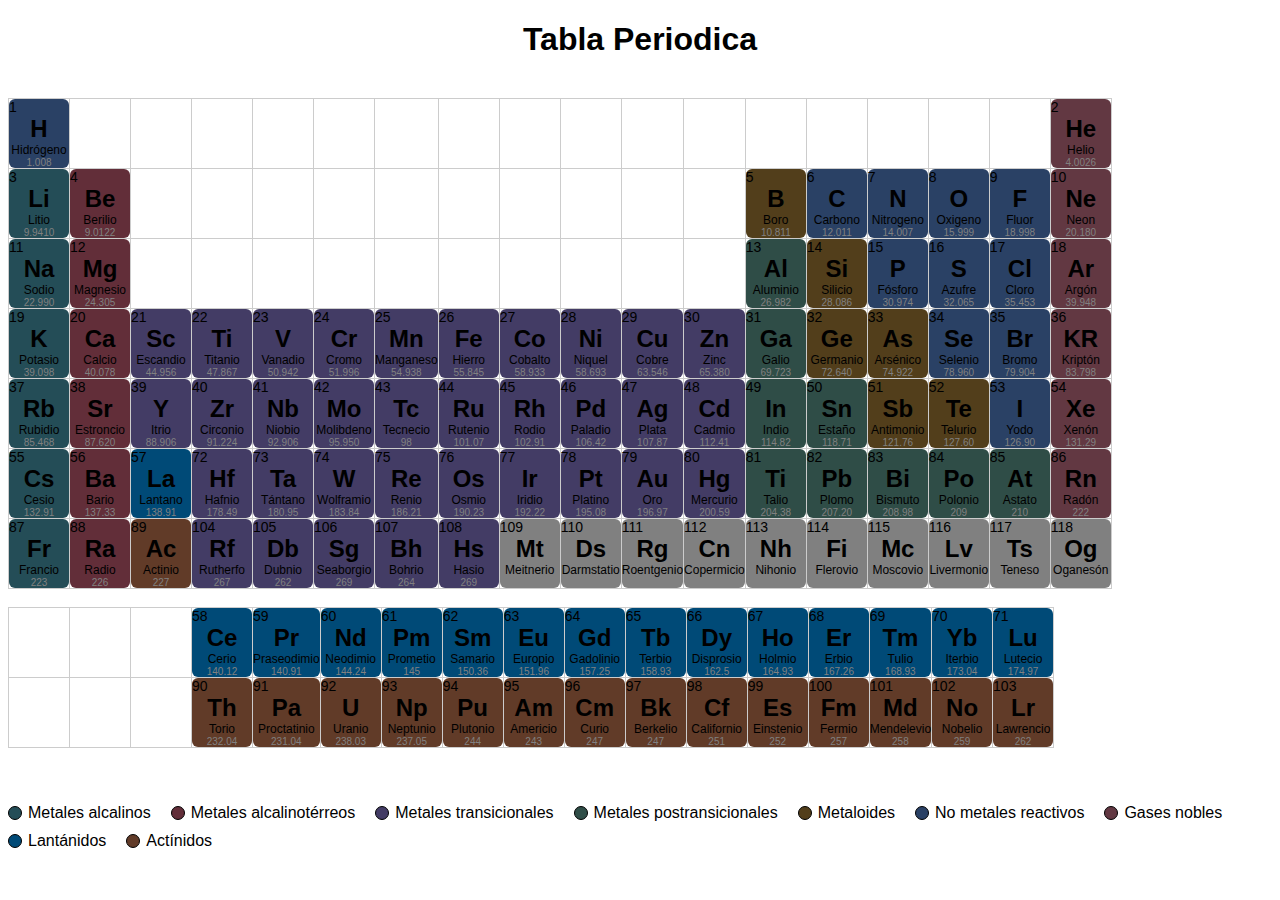
<file: tabla_periodica/tabla_periodica.html>
<!DOCTYPE html>
<html lang="en">

<head>
    <meta charset="UTF-8">
    <meta name="viewport" content="width=device-width, initial-scale=1.0">
    <title>Tabla Periodica</title>
    <link rel="stylesheet" href="style.css">

    <h1>Tabla Periodica</h1>
</head>

<body>
    <table>
        <tr>
            <td>
                <div class="elemento noreactivos">
                    <span class="numero">1</span>
                    <span class="simbolo">H</span>
                    <span class="nombre">Hidrógeno</span>
                    <span class="peso">1.008</span>
                </div>
            </td>
            <td></td>
            <td></td>
            <td></td>
            <td></td>
            <td></td>
            <td></td>
            <td></td>
            <td></td>
            <td></td>
            <td></td>
            <td></td>
            <td></td>
            <td></td>
            <td></td>
            <td></td>
            <td></td>
            <td>
                <div class="elemento gases">
                    <span class="numero">2</span>
                    <span class="simbolo">He</span>
                    <span class="nombre">Helio</span>
                    <span class="peso">4.0026</span>
                </div>
            </td>
        </tr>
        <tr>
            <td>
                <div class="elemento metales_alcalinos">
                    <span class="numero">3</span>
                    <span class="simbolo">Li</span>
                    <span class="nombre">Litio</span>
                    <span class="peso">9.9410</span>
                </div>
            </td>
            <td>
                <div class="elemento alcalinoterreos">
                    <span class="numero">4</span>
                    <span class="simbolo">Be</span>
                    <span class="nombre">Berilio</span>
                    <span class="peso">9.0122</span>
                </div>
            </td>
            <td></td>
            <td></td>
            <td></td>
            <td></td>
            <td></td>
            <td></td>
            <td></td>
            <td></td>
            <td></td>
            <td></td>
            <td>
                <div class="elemento metaloides">
                    <span class="numero">5</span>
                    <span class="simbolo">B</span>
                    <span class="nombre">Boro</span>
                    <span class="peso">10.811</span>
                </div>
            </td>
            <td>
                <div class="elemento noreactivos">
                    <span class="numero">6</span>
                    <span class="simbolo">C</span>
                    <span class="nombre">Carbono</span>
                    <span class="peso">12.011</span>
                </div>
            </td>
            <td>
                <div class="elemento noreactivos">
                    <span class="numero">7</span>
                    <span class="simbolo">N</span>
                    <span class="nombre">Nitrogeno</span>
                    <span class="peso">14.007</span>
                </div>
            </td>
            <td>
                <div class="elemento noreactivos">
                    <span class="numero">8</span>
                    <span class="simbolo">O</span>
                    <span class="nombre">Oxigeno</span>
                    <span class="peso">15.999</span>
                </div>
            </td>
            <td>
                <div class="elemento noreactivos">
                    <span class="numero">9</span>
                    <span class="simbolo">F</span>
                    <span class="nombre">Fluor</span>
                    <span class="peso">18.998</span>
                </div>
            </td>
            <td>
                <div class="elemento gases">
                    <span class="numero">10</span>
                    <span class="simbolo">Ne</span>
                    <span class="nombre">Neon</span>
                    <span class="peso">20.180</span>
                </div>
            </td>
        </tr>
        <tr>
            <td>
                <div class="elemento metales_alcalinos">
                    <span class="numero">11</span>
                    <span class="simbolo">Na</span>
                    <span class="nombre">Sodio</span>
                    <span class="peso">22.990</span>
                </div>
            </td>
            <td>
                <div class="elemento alcalinoterreos">
                    <span class="numero">12</span>
                    <span class="simbolo">Mg</span>
                    <span class="nombre">Magnesio</span>
                    <span class="peso">24.305</span>
            </td>
            <td></td>
            <td></td>
            <td></td>
            <td></td>
            <td></td>
            <td></td>
            <td></td>
            <td></td>
            <td></td>
            <td></td>
            <td>
                <div class="elemento prosta">
                    <span class="numero">13</span>
                    <span class="simbolo">Al</span>
                    <span class="nombre">Aluminio</span>
                    <span class="peso">26.982</span>
                </div>
            </td>
            <td>
                <div class="elemento metaloides">
                    <span class="numero">14</span>
                    <span class="simbolo">Si</span>
                    <span class="nombre">Silicio</span>
                    <span class="peso">28.086</span>
                </div>
            </td>
            <td>
                <div class="elemento noreactivos">
                    <span class="numero">15</span>
                    <span class="simbolo">P</span>
                    <span class="nombre">Fósforo</span>
                    <span class="peso">30.974</span>
                </div>
            </td>
            <td>
                <div class="elemento noreactivos">
                    <span class="numero">16</span>
                    <span class="simbolo">S</span>
                    <span class="nombre">Azufre</span>
                    <span class="peso">32.065</span>
                </div>
            </td>
            <td>
                <div class="elemento noreactivos">
                    <span class="numero">17</span>
                    <span class="simbolo">Cl</span>
                    <span class="nombre">Cloro</span>
                    <span class="peso">35.453</span>
                </div>
            </td>
            <td>
                <div class="elemento gases">
                    <span class="numero">18</span>
                    <span class="simbolo">Ar</span>
                    <span class="nombre">Argón</span>
                    <span class="peso">39.948</span>
                </div>
            </td>
        </tr>
        <tr>
            <td>
                <div class="elemento metales_alcalinos">
                    <span class="numero">19</span>
                    <span class="simbolo">K</span>
                    <span class="nombre">Potasio</span>
                    <span class="peso">39.098</span>
                </div>
            </td>
            <td>
                <div class="elemento alcalinoterreos">
                    <span class="numero">20</span>
                    <span class="simbolo">Ca</span>
                    <span class="nombre">Calcio</span>
                    <span class="peso">40.078</span>
                </div>
            </td>
            <td>
                <div class="elemento tradicional">
                    <span class="numero">21</span>
                    <span class="simbolo">Sc</span>
                    <span class="nombre">Escandio</span>
                    <span class="peso">44.956</span>
                </div>
            </td>
            <td>
                <div class="elemento tradicional">
                    <span class="numero">22</span>
                    <span class="simbolo">Ti</span>
                    <span class="nombre">Titanio</span>
                    <span class="peso">47.867</span>
                </div>
            </td>
            <td>
                <div class="elemento tradicional">
                    <span class="numero">23</span>
                    <span class="simbolo">V</span>
                    <span class="nombre">Vanadio</span>
                    <span class="peso">50.942</span>
                </div>
            </td>
            <td>
                <div class="elemento tradicional">
                    <span class="numero">24</span>
                    <span class="simbolo">Cr</span>
                    <span class="nombre">Cromo</span>
                    <span class="peso">51.996</span>
            </td>
            <td>
                <div class="elemento tradicional">
                    <span class="numero">25</span>
                    <span class="simbolo">Mn</span>
                    <span class="nombre">Manganeso</span>
                    <span class="peso">54.938</span>
                </div>
            </td>
            <td>
                <div class="elemento tradicional">
                    <span class="numero">26</span>
                    <span class="simbolo">Fe</span>
                    <span class="nombre">Hierro</span>
                    <span class="peso">55.845</span>
                </div>
            </td>
            <td>
                <div class="elemento tradicional">
                    <span class="numero">27</span>
                    <span class="simbolo">Co</span>
                    <span class="nombre">Cobalto</span>
                    <span class="peso">58.933</span>
                </div>
            </td>
            <td>
                <div class="elemento tradicional">
                    <span class="numero">28</span>
                    <span class="simbolo">Ni</span>
                    <span class="nombre">Niquel</span>
                    <span class="peso">58.693</span>
                </div>
            </td>
            <td>
                <div class="elemento tradicional">
                    <span class="numero">29</span>
                    <span class="simbolo">Cu</span>
                    <span class="nombre">Cobre</span>
                    <span class="peso">63.546</span>
                </div>
            </td>
            <td>
                <div class="elemento tradicional">
                    <span class="numero">30</span>
                    <span class="simbolo">Zn</span>
                    <span class="nombre">Zinc</span>
                    <span class="peso">65.380</span>
                </div>
            </td>
            <td>
                <div class="elemento prosta">
                    <span class="numero">31</span>
                    <span class="simbolo">Ga</span>
                    <span class="nombre">Galio</span>
                    <span class="peso">69.723</span>
                </div>
            </td>
            <td>
                <div class="elemento metaloides">
                    <span class="numero">32</span>
                    <span class="simbolo">Ge</span>
                    <span class="nombre">Germanio</span>
                    <span class="peso">72.640</span>
                </div>
            </td>
            <td>
                <div class="elemento metaloides">
                    <span class="numero">33</span>
                    <span class="simbolo">As</span>
                    <span class="nombre">Arsénico</span>
                    <span class="peso">74.922</span>
                </div>
            </td>
            <td>
                <div class="elemento noreactivos">
                    <span class="numero">34</span>
                    <span class="simbolo">Se</span>
                    <span class="nombre">Selenio</span>
                    <span class="peso">78.960</span>
                </div>
            </td>
            <td>
                <div class="elemento noreactivos">
                    <span class="numero">35</span>
                    <span class="simbolo">Br</span>
                    <span class="nombre">Bromo</span>
                    <span class="peso">79.904</span>
                </div>
            </td>
            <td>
                <div class="elemento gases">
                    <span class="numero">36</span>
                    <span class="simbolo">KR</span>
                    <span class="nombre">Kriptón</span>
                    <span class="peso">83.798</span>
                </div>
            </td>
        </tr>
        <tr>
            <td>
                <div class="elemento metales_alcalinos">
                    <span class="numero">37</span>
                    <span class="simbolo">Rb</span>
                    <span class="nombre">Rubidio</span>
                    <span class="peso">85.468</span>
                </div>
            </td>
            <td>
                <div class="elemento alcalinoterreos">
                    <span class="numero">38</span>
                    <span class="simbolo">Sr</span>
                    <span class="nombre">Estroncio</span>
                    <span class="peso">87.620</span>
                </div>
            </td>
            <td>
                <div class="elemento tradicional">
                    <span class="numero">39</span>
                    <span class="simbolo">Y</span>
                    <span class="nombre">Itrio</span>
                    <span class="peso">88.906</span>
                </div>
            </td>
            <td>
                <div class="elemento tradicional">
                    <span class="numero">40</span>
                    <span class="simbolo">Zr</span>
                    <span class="nombre">Circonio</span>
                    <span class="peso">91.224</span>
                </div>
            </td>
            <td>
                <div class="elemento tradicional">
                    <span class="numero">41</span>
                    <span class="simbolo">Nb</span>
                    <span class="nombre">Niobio</span>
                    <span class="peso">92.906</span>
                </div>
            </td>
            <td>
                <div class="elemento tradicional">
                    <span class="numero">42</span>
                    <span class="simbolo">Mo</span>
                    <span class="nombre">Molibdeno</span>
                    <span class="peso">95.950</span>
                </div>
            </td>
            <td>
                <div class="elemento tradicional">
                    <span class="numero">43</span>
                    <span class="simbolo">Tc</span>
                    <span class="nombre">Tecnecio</span>
                    <span class="peso">98</span>
                </div>
            </td>
            <td>
                <div class="elemento tradicional">
                    <span class="numero">44</span>
                    <span class="simbolo">Ru</span>
                    <span class="nombre">Rutenio</span>
                    <span class="peso">101.07</span>
                </div>
            </td>
            <td>
                <div class="elemento tradicional">
                    <span class="numero">45</span>
                    <span class="simbolo">Rh</span>
                    <span class="nombre">Rodio</span>
                    <span class="peso">102.91</span>
                </div>
            </td>
            <td>
                <div class="elemento tradicional">
                    <span class="numero">46</span>
                    <span class="simbolo">Pd</span>
                    <span class="nombre">Paladio</span>
                    <span class="peso">106.42</span>
                </div>
            </td>
            <td>
                <div class="elemento tradicional">
                    <span class="numero">47</span>
                    <span class="simbolo">Ag</span>
                    <span class="nombre">Plata</span>
                    <span class="peso">107.87</span>
                </div>
            </td>
            <td>
                <div class="elemento tradicional">
                    <span class="numero">48</span>
                    <span class="simbolo">Cd</span>
                    <span class="nombre">Cadmio</span>
                    <span class="peso">112.41</span>
                </div>
            </td>
            <td>
                <div class="elemento prosta">
                    <span class="numero">49</span>
                    <span class="simbolo">In</span>
                    <span class="nombre">Indio</span>
                    <span class="peso">114.82</span>
                </div>
            </td>
            <td>
                <div class="elemento prosta">
                    <span class="numero">50</span>
                    <span class="simbolo">Sn</span>
                    <span class="nombre">Estaño</span>
                    <span class="peso">118.71</span>
                </div>
            </td>
            <td>
                <div class="elemento metaloides">
                    <span class="numero">51</span>
                    <span class="simbolo">Sb</span>
                    <span class="nombre">Antimonio</span>
                    <span class="peso">121.76</span>
                </div>
            </td>
            <td>
                <div class="elemento metaloides">
                    <span class="numero">52</span>
                    <span class="simbolo">Te</span>
                    <span class="nombre">Telurio</span>
                    <span class="peso">127.60</span>
                </div>
            </td>
            <td>
                <div class="elemento noreactivos">
                    <span class="numero">53</span>
                    <span class="simbolo">I</span>
                    <span class="nombre">Yodo</span>
                    <span class="peso">126.90</span>
                </div>
            </td>
            <td>
                <div class="elemento gases">
                    <span class="numero">54</span>
                    <span class="simbolo">Xe</span>
                    <span class="nombre">Xenón</span>
                    <span class="peso">131.29</span>
                </div>
            </td>
        </tr>
        <tr>
            <td>
                <div class="elemento metales_alcalinos">
                    <span class="numero">55</span>
                    <span class="simbolo">Cs</span>
                    <span class="nombre">Cesio</span>
                    <span class="peso">132.91</span>
                </div>
            </td>
            <td>
                <div class="elemento alcalinoterreos">
                    <span class="numero">56</span>
                    <span class="simbolo">Ba</span>
                    <span class="nombre">Bario</span>
                    <span class="peso">137.33</span>
                </div>
            </td>
            <td>
                <div class="elemento lantanidos">
                    <span class="numero">57</span>
                    <span class="simbolo">La</span>
                    <span class="nombre">Lantano</span>
                    <span class="peso">138.91</span>
                </div>
            </td>
            <td>
                <div class="elemento tradicional">
                    <span class="numero">72</span>
                    <span class="simbolo">Hf</span>
                    <span class="nombre">Hafnio</span>
                    <span class="peso">178.49</span>
                </div>
            </td>
            <td>
                <div class="elemento tradicional">
                    <span class="numero">73</span>
                    <span class="simbolo">Ta</span>
                    <span class="nombre">Tántano</span>
                    <span class="peso">180.95</span>
                </div>
            </td>
            <td>
                <div class="elemento tradicional">
                    <span class="numero">74</span>
                    <span class="simbolo">W</span>
                    <span class="nombre">Wolframio</span>
                    <span class="peso">183.84</span>
                </div>
            </td>
            <td>
                <div class="elemento tradicional">
                    <span class="numero">75</span>
                    <span class="simbolo">Re</span>
                    <span class="nombre">Renio</span>
                    <span class="peso">186.21</span>
                </div>
            </td>
            <td>
                <div class="elemento tradicional">
                    <span class="numero">76</span>
                    <span class="simbolo">Os</span>
                    <span class="nombre">Osmio</span>
                    <span class="peso">190.23</span>
                </div>
            </td>
            <td>
                <div class="elemento tradicional">
                    <span class="numero">77</span>
                    <span class="simbolo">Ir</span>
                    <span class="nombre">Iridio</span>
                    <span class="peso">192.22</span>
                </div>
            </td>
            <td>
                <div class="elemento tradicional">
                    <span class="numero">78</span>
                    <span class="simbolo">Pt</span>
                    <span class="nombre">Platino</span>
                    <span class="peso">195.08</span>
                </div>
            </td>
            <td>
                <div class="elemento tradicional">
                    <span class="numero">79</span>
                    <span class="simbolo">Au</span>
                    <span class="nombre">Oro</span>
                    <span class="peso">196.97</span>
                </div>
            </td>
            <td>
                <div class="elemento tradicional">
                    <span class="numero">80</span>
                    <span class="simbolo">Hg</span>
                    <span class="nombre">Mercurio</span>
                    <span class="peso">200.59</span>
                </div>
            </td>
            <td>
                <div class="elemento prosta">
                    <span class="numero">81</span>
                    <span class="simbolo">Ti</span>
                    <span class="nombre">Talio</span>
                    <span class="peso">204.38</span>
                </div>
            </td>
            <td>
                <div class="elemento prosta">
                    <span class="numero">82</span>
                    <span class="simbolo">Pb</span>
                    <span class="nombre">Plomo</span>
                    <span class="peso">207.20</span>
                </div>
            </td>
            <td>
                <div class="elemento prosta">
                    <span class="numero">83</span>
                    <span class="simbolo">Bi</span>
                    <span class="nombre">Bismuto</span>
                    <span class="peso">208.98</span>
                </div>
            </td>
            <td>
                <div class="elemento prosta">
                    <span class="numero">84</span>
                    <span class="simbolo">Po</span>
                    <span class="nombre">Polonio</span>
                    <span class="peso">209</span>
                </div>
            </td>
            <td>
                <div class="elemento prosta">
                    <span class="numero">85</span>
                    <span class="simbolo">At</span>
                    <span class="nombre">Astato</span>
                    <span class="peso">210</span>
                </div>
            </td>
            <td>
                <div class="elemento gases">
                    <span class="numero">86</span>
                    <span class="simbolo">Rn</span>
                    <span class="nombre">Radón</span>
                    <span class="peso">222</span>
                </div>
            </td>
        </tr>
        <tr>
            <td>
                <div class="elemento metales_alcalinos">
                    <span class="numero">87</span>
                    <span class="simbolo">Fr</span>
                    <span class="nombre">Francio</span>
                    <span class="peso">223</span>
                </div>
            </td>
            <td>
                <div class="elemento alcalinoterreos">
                    <span class="numero">88</span>
                    <span class="simbolo">Ra</span>
                    <span class="nombre">Radio</span>
                    <span class="peso">226</span>
                </div>
            </td>
            <td>
                <div class="elemento actinoides">
                    <span class="numero">89</span>
                    <span class="simbolo">Ac</span>
                    <span class="nombre">Actinio</span>
                    <span class="peso">227</span>
                </div>
            </td>
            <td>
                <div class="elemento tradicional">
                    <span class="numero">104</span>
                    <span class="simbolo">Rf</span>
                    <span class="nombre">Rutherfo</span>
                    <span class="peso">267</span>
                </div>
            </td>
            <td>
                <div class="elemento tradicional">
                    <span class="numero">105</span>
                    <span class="simbolo">Db</span>
                    <span class="nombre">Dubnio</span>
                    <span class="peso">262</span>
                </div>
            </td>
            <td>
                <div class="elemento tradicional">
                    <span class="numero">106</span>
                    <span class="simbolo">Sg</span>
                    <span class="nombre">Seaborgio</span>
                    <span class="peso">269</span>
                </div>
            </td>
            <td>
                <div class="elemento tradicional">
                    <span class="numero">107</span>
                    <span class="simbolo">Bh</span>
                    <span class="nombre">Bohrio</span>
                    <span class="peso">264</span>
                </div>
            </td>
            <td>
                <div class="elemento tradicional">
                    <span class="numero">108</span>
                    <span class="simbolo">Hs</span>
                    <span class="nombre">Hasio</span>
                    <span class="peso">269</span>
                </div>
            </td>
            <td>
                <div class="elemento desconocido">
                    <span class="numero">109</span>
                    <span class="simbolo">Mt</span>
                    <span class="nombre">Meitnerio</span>
                    <span class="peso">278</span>
                </div>
            </td>
            <td>
                <div class="elemento desconocido">
                    <span class="numero">110</span>
                    <span class="simbolo">Ds</span>
                    <span class="nombre">Darmstatio</span>
                    <span class="peso">281</span>
                </div>
            </td>
            <td>
                <div class="elemento desconocido">
                    <span class="numero">111</span>
                    <span class="simbolo">Rg</span>
                    <span class="nombre">Roentgenio</span>
                    <span class="peso">282</span>
                </div>
            </td>
            <td>
                <div class="elemento desconocido">
                    <span class="numero">112</span>
                    <span class="simbolo">Cn</span>
                    <span class="nombre">Copermicio</span>
                    <span class="peso">285</span>
                </div>
            </td>
            <td>
                <div class="elemento desconocido">
                    <span class="numero">113</span>
                    <span class="simbolo">Nh</span>
                    <span class="nombre">Nihonio</span>
                    <span class="peso">286</span>
                </div>
            </td>
            <td>
                <div class="elemento desconocido">
                    <span class="numero">114</span>
                    <span class="simbolo">Fi</span>
                    <span class="nombre">Flerovio</span>
                    <span class="peso">289</span>
                </div>
            </td>
            <td>
                <div class="elemento desconocido">
                    <span class="numero">115</span>
                    <span class="simbolo">Mc</span>
                    <span class="nombre">Moscovio</span>
                    <span class="peso">289</span>
                </div>
            </td>
            <td>
                <div class="elemento desconocido">
                    <span class="numero">116</span>
                    <span class="simbolo">Lv</span>
                    <span class="nombre">Livermonio</span>
                    <span class="peso">293</span>
                </div>
            </td>
            <td>
                <div class="elemento desconocido">
                    <span class="numero">117</span>
                    <span class="simbolo">Ts</span>
                    <span class="nombre">Teneso</span>
                    <span class="peso">294</span>
                </div>
            </td>
            <td>
                <div class="elemento desconocido">
                    <span class="numero">118</span>
                    <span class="simbolo">Og</span>
                    <span class="nombre">Oganesón</span>
                    <span class="peso">294</span>
                </div>
            </td>
        </tr>
        <br>
    </table>

    <table>
        <br>
        <tr>
            <td></td>
            <td></td>
            <td></td>
            <td>
                <div class="elemento lantanidos">
                    <span class="numero">58</span>
                    <span class="simbolo">Ce</span>
                    <span class="nombre">Cerio</span>
                    <span class="peso">140.12</span>
                </div>
            </td>
            <td>
                <div class="elemento lantanidos">
                    <span class="numero">59</span>
                    <span class="simbolo">Pr</span>
                    <span class="nombre">Praseodimio</span>
                    <span class="peso">140.91</span>
                </div>
            </td>
            <td>
                <div class="elemento lantanidos">
                    <span class="numero">60</span>
                    <span class="simbolo">Nd</span>
                    <span class="nombre">Neodimio</span>
                    <span class="peso">144.24</span>
                </div>
            </td>
            <td>
                <div class="elemento lantanidos">
                    <span class="numero">61</span>
                    <span class="simbolo">Pm</span>
                    <span class="nombre">Prometio</span>
                    <span class="peso">145</span>
                </div>
            </td>
            <td>
                <div class="elemento lantanidos">
                    <span class="numero">62</span>
                    <span class="simbolo">Sm</span>
                    <span class="nombre">Samario</span>
                    <span class="peso">150.36</span>
                </div>
            </td>
            <td>
                <div class="elemento lantanidos">
                    <span class="numero">63</span>
                    <span class="simbolo">Eu</span>
                    <span class="nombre">Europio</span>
                    <span class="peso">151.96</span>
                </div>
            </td>
            <td>
                <div class="elemento lantanidos">
                    <span class="numero">64</span>
                    <span class="simbolo">Gd</span>
                    <span class="nombre">Gadolinio</span>
                    <span class="peso">157.25</span>
                </div>
            </td>
            <td>
                <div class="elemento lantanidos">
                    <span class="numero">65</span>
                    <span class="simbolo">Tb</span>
                    <span class="nombre">Terbio</span>
                    <span class="peso">158.93</span>
                </div>
            </td>
            <td>
                <div class="elemento lantanidos">
                    <span class="numero">66</span>
                    <span class="simbolo">Dy</span>
                    <span class="nombre">Disprosio</span>
                    <span class="peso">162.5</span>
                </div>
            </td>
            <td>
                <div class="elemento lantanidos">
                    <span class="numero">67</span>
                    <span class="simbolo">Ho</span>
                    <span class="nombre">Holmio</span>
                    <span class="peso">164.93</span>
                </div>
            </td>
            <td>
                <div class="elemento lantanidos ">
                    <span class="numero">68</span>
                    <span class="simbolo">Er</span>
                    <span class="nombre">Erbio</span>
                    <span class="peso">167.26</span>
                </div>
            </td>
            <td>
                <div class="elemento lantanidos">
                    <span class="numero">69</span>
                    <span class="simbolo">Tm</span>
                    <span class="nombre">Tulio</span>
                    <span class="peso">168.93</span>
                </div>
            </td>
            <td>
                <div class="elemento lantanidos">
                    <span class="numero">70</span>
                    <span class="simbolo">Yb</span>
                    <span class="nombre">Iterbio</span>
                    <span class="peso">173.04</span>
                </div>
            </td>
            <td>
                <div class="elemento lantanidos">
                    <span class="numero">71</span>
                    <span class="simbolo">Lu</span>
                    <span class="nombre">Lutecio</span>
                    <span class="peso">174.97</span>
                </div>
            </td>
        </tr>
        <tr>
            <td></td>
            <td></td>
            <td></td>
            <td>
                <div class="elemento actinoides">
                    <span class="numero">90</span>
                    <span class="simbolo">Th</span>
                    <span class="nombre">Torio</span>
                    <span class="peso">232.04</span>
                </div>
            </td>
            <td>
                <div class="elemento actinoides">
                    <span class="numero">91</span>
                    <span class="simbolo">Pa</span>
                    <span class="nombre">Proctatinio</span>
                    <span class="peso">231.04</span>
                </div>
            </td>
            <td>
                <div class="elemento actinoides">
                    <span class="numero">92</span>
                    <span class="simbolo">U</span>
                    <span class="nombre">Uranio</span>
                    <span class="peso">238.03</span>
                </div>
            </td>
            <td>
                <div class="elemento actinoides">
                    <span class="numero">93</span>
                    <span class="simbolo">Np</span>
                    <span class="nombre">Neptunio</span>
                    <span class="peso">237.05</span>
                </div>
            </td>
            <td>
                <div class="elemento actinoides">
                    <span class="numero">94</span>
                    <span class="simbolo">Pu</span>
                    <span class="nombre">Plutonio</span>
                    <span class="peso">244</span>
                </div>
            </td>
            <td>
                <div class="elemento actinoides">
                    <span class="numero">95</span>
                    <span class="simbolo">Am</span>
                    <span class="nombre">Americio</span>
                    <span class="peso">243</span>
                </div>
            </td>
            <td>
                <div class="elemento actinoides">
                    <span class="numero">96</span>
                    <span class="simbolo">Cm</span>
                    <span class="nombre">Curio</span>
                    <span class="peso">247</span>
                </div>
            </td>
            <td>
                <div class="elemento actinoides">
                    <span class="numero">97</span>
                    <span class="simbolo">Bk</span>
                    <span class="nombre">Berkelio</span>
                    <span class="peso">247</span>
                </div>
            </td>
            <td>
                <div class="elemento actinoides">
                    <span class="numero">98</span>
                    <span class="simbolo">Cf</span>
                    <span class="nombre">Californio</span>
                    <span class="peso">251</span>
                </div>
            </td>
            <td>
                <div class="elemento actinoides">
                    <span class="numero">99</span>
                    <span class="simbolo">Es</span>
                    <span class="nombre">Einstenio</span>
                    <span class="peso">252</span>
                </div>
            </td>
            <td>
                <div class="elemento actinoides">
                    <span class="numero">100</span>
                    <span class="simbolo">Fm</span>
                    <span class="nombre">Fermio</span>
                    <span class="peso">257</span>
                </div>
            </td>
            <td>
                <div class="elemento actinoides">
                    <span class="numero">101</span>
                    <span class="simbolo">Md</span>
                    <span class="nombre">Mendelevio</span>
                    <span class="peso">258</span>
                </div>
            </td>
            <td>
                <div class="elemento actinoides">
                    <span class="numero">102</span>
                    <span class="simbolo">No</span>
                    <span class="nombre">Nobelio</span>
                    <span class="peso">259</span>
                </div>
            </td>
            <td>
                <div class="elemento actinoides">
                    <span class="numero">103</span>
                    <span class="simbolo">Lr</span>
                    <span class="nombre">Lawrencio</span>
                    <span class="peso">262</span>
                </div>
            </td>
        </tr>
    </table>

    <br>
    <br>
    <div class="leyenda">
        <div><span class="color metales_alcalinos" color="black"></span> Metales alcalinos</div>
        <div><span class="color alcalinoterreos"></span> Metales alcalinotérreos</div>
        <div><span class="color tradicional"></span> Metales transicionales</div>
        <div><span class="color prosta"></span> Metales postransicionales</div>
        <div><span class="color metaloides"></span> Metaloides</div>
        <div><span class="color noreactivos"></span> No metales reactivos</div>
        <div><span class="color gases"></span> Gases nobles</div>
        <div><span class="color lantanidos"></span> Lantánidos</div>
        <div><span class="color actinoides"></span> Actínidos</div>
    </div>

</body>

</html>
</file>
<file: tabla_periodica/style.css>
table {
    border-collapse: collapse;
}
h1{
    text-align: center;
    color: black;
    font-family: Arial, Helvetica, sans-serif;
}
td {
    width: 60px;
    height: 60px;
    text-align: center;
    vertical-align: middle;
    border: 1px solid #ccc;
    padding: 0px;
}

.elemento {
    width: 100%;
    height: 100%;
    display: flex;
    flex-direction: column;
    align-items: center;
    font-family: Arial, sans-serif;
    border-radius: 6px;
    transition: transform .2s, background-color .2s;


}

td:hover .elemento {
    background-color: rgb(194, 56, 56);
    transform: scale(1.1);
    cursor: pointer;
}

.numero {
    font-size: 14px;
    align-self: flex-start;
}

.simbolo {
    font-size: 24px;
    font-weight: bold;
}

.nombre {
    font-size: 12px;
}

.peso {
    font-size: 10px;
    color: gray;
}

.metales_alcalinos {
    background-color: #244d57;
}

.alcalinoterreos {
    background-color: #622e39;
}

.tradicional {
    background-color: #433c65;
}

.noreactivos {
    background-color: #2a4165;
}

.lantanidos {
    background-color: #004a77;
}

.actinoides {
    background-color: #613b28;
}

.metaloides {
    background-color: #523e1b;
}

.prosta {
    background-color: #2f4d47;
}

.gases {
    background-color: #623842;
}

.desconocido {
    background-color: gray;
}

.leyenda {
    display: flex;
    flex-wrap: wrap;
    gap: 10px 20px;
    color: rgb(0, 0, 0);
    font-family: Arial, sans-serif;
    margin-top: 20px;
}

.leyenda div {
    display: flex;
    align-items: center;
    gap: 6px;
}

.color {
    display: inline-block;
    width: 12px;
    height: 12px;
    border-radius: 50%;
    border: 1px solid rgb(0, 0, 0);
}
</file>
